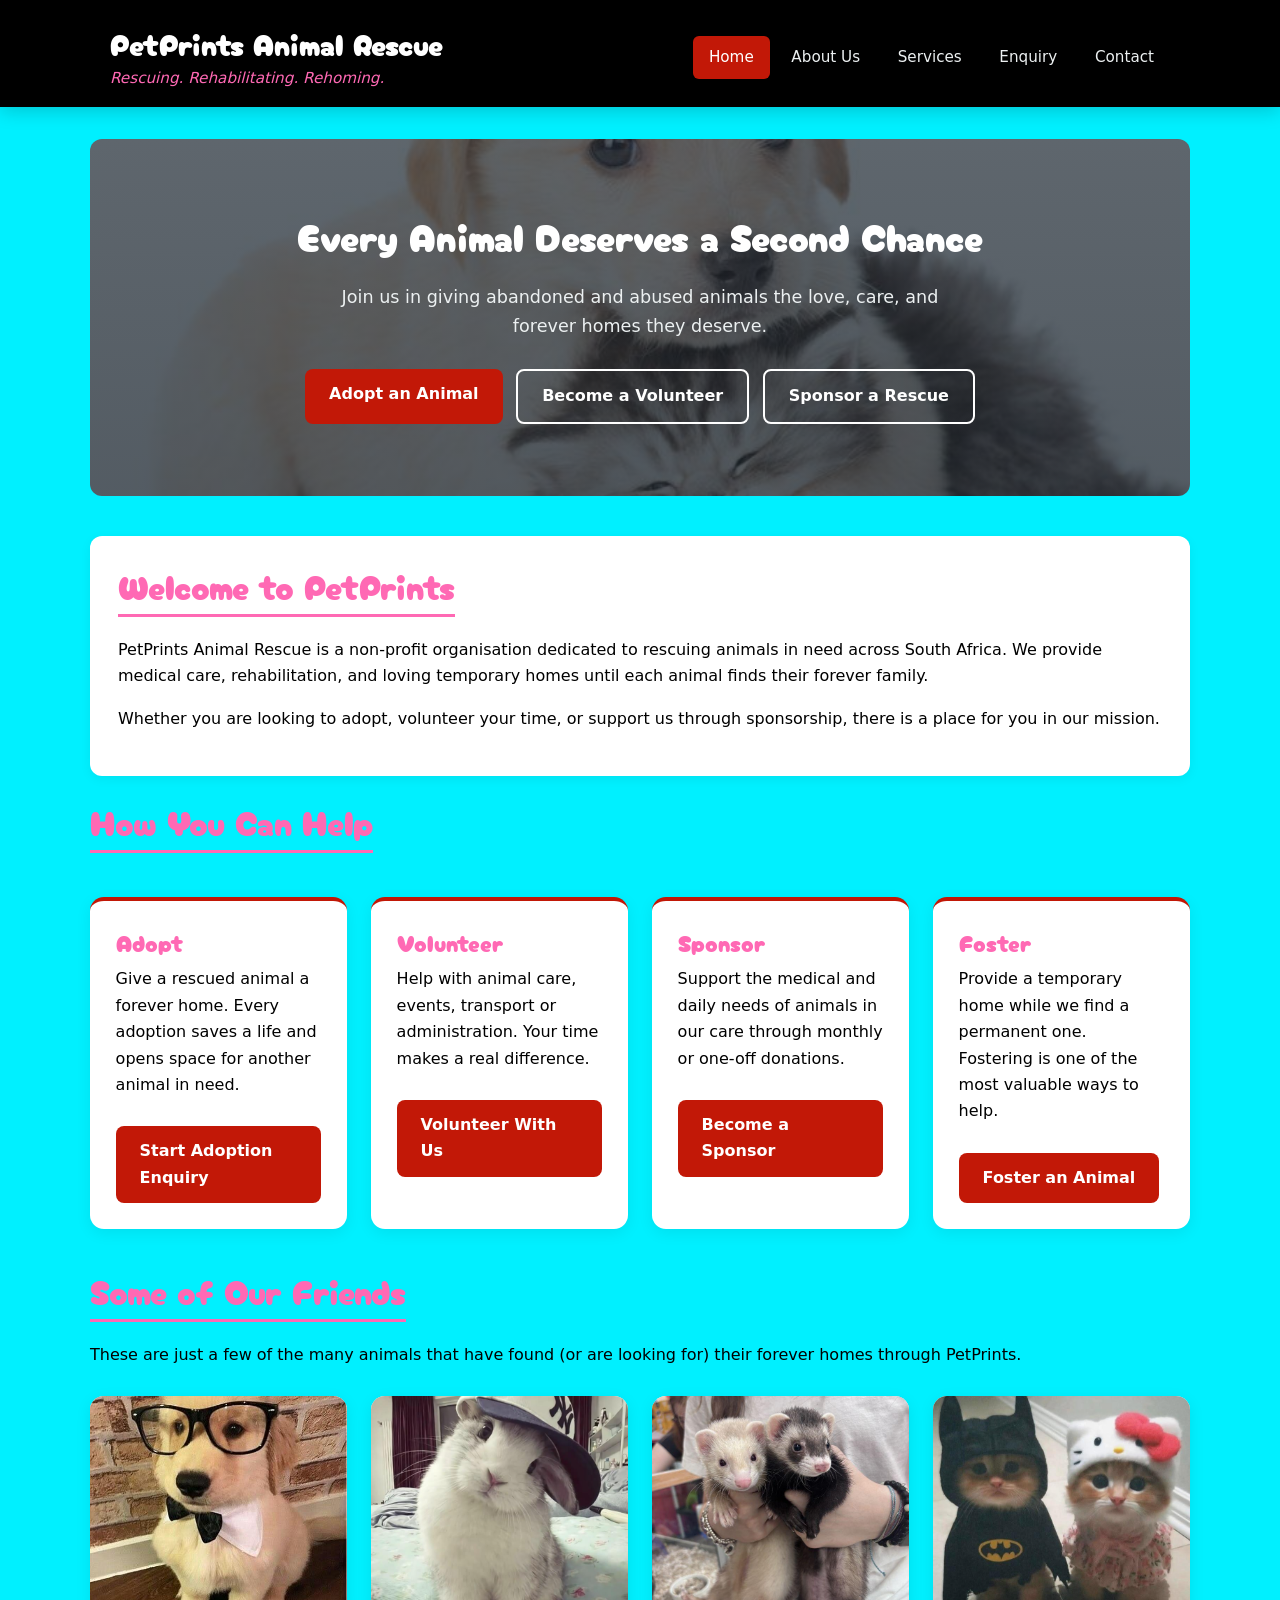
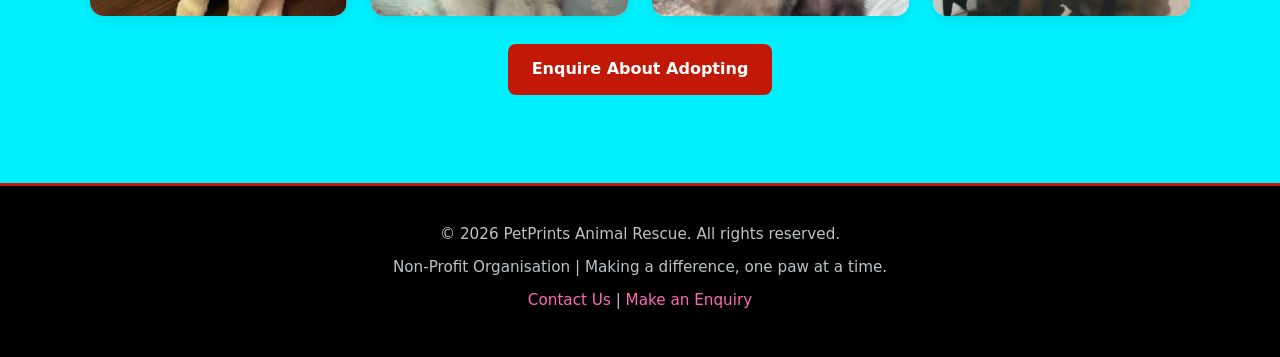
<file: index.html>
<!DOCTYPE html>
<html lang="en">
<head>
    <meta charset="UTF-8">
    <meta name="viewport" content="width=device-width, initial-scale=1.0">
    <meta name="description" content="PetPrints Animal Rescue - Helping abandoned and abused animals find loving homes across South Africa. Adopt, volunteer or sponsor today.">
    <meta name="keywords" content="animal rescue, adopt a dog, adopt a cat, volunteer, South Africa, PetPrints, rehoming">
    <meta name="author" content="PetPrints Animal Rescue">
    <title>PetPrints Animal Rescue | Home</title>
    <link rel="preconnect" href="https://fonts.googleapis.com">
    <link rel="preconnect" href="https://fonts.gstatic.com" crossorigin>
    <link href="https://fonts.googleapis.com/css2?family=Cherry+Bomb+One&display=swap" rel="stylesheet">
    <link rel="stylesheet" href="css/style.css">
</head>
<body>

    <!-- ========== HEADER & NAVIGATION ========== -->
    <header>
        <div class="header-inner">
            <div class="logo-area">
                <h1>PetPrints Animal Rescue</h1>
                <p>Rescuing. Rehabilitating. Rehoming.</p>
            </div>
            <button class="menu-toggle" aria-label="Toggle navigation menu" aria-expanded="false">☰ Menu</button>
            <nav>
                <ul>
                    <li><a href="index.html" class="active">Home</a></li>
                    <li><a href="about.html">About Us</a></li>
                    <li><a href="services.html">Services</a></li>
                    <li><a href="enquiry.html">Enquiry</a></li>
                    <li><a href="contact.html">Contact</a></li>
                </ul>
            </nav>
        </div>
    </header>

    <!-- ========== MAIN CONTENT ========== -->
    <main>
        <div class="container">

            <!-- Hero Section -->
            <section id="hero">
                <h2>Every Animal Deserves a Second Chance</h2>
                <p>Join us in giving abandoned and abused animals the love, care, and forever homes they deserve.</p>
                <div class="cta-buttons">
                    <a href="enquiry.html" class="btn btn-primary">Adopt an Animal</a>
                    <a href="enquiry.html" class="btn btn-secondary">Become a Volunteer</a>
                    <a href="enquiry.html" class="btn btn-secondary">Sponsor a Rescue</a>
                </div>
            </section>

            <!-- Brief Introduction -->
            <section id="introduction" class="content-block">
                <h2>Welcome to PetPrints</h2>
                <p>
                    PetPrints Animal Rescue is a non-profit organisation dedicated to rescuing animals 
                    in need across South Africa. We provide medical care, rehabilitation, and loving temporary 
                    homes until each animal finds their forever family.
                </p>
                <p>
                    Whether you are looking to adopt, volunteer your time, or support us through sponsorship, 
                    there is a place for you in our mission.
                </p>
            </section>

            <!-- Quick Highlights -->
            <section id="highlights">
                <h2>How You Can Help</h2>
                <div class="highlights-grid">
                    <article class="card">
                        <h3>Adopt</h3>
                        <p>Give a rescued animal a forever home. Every adoption saves a life and opens space for another animal in need.</p>
                        <a href="enquiry.html" class="btn btn-primary" style="margin-top:0.75rem;">Start Adoption Enquiry</a>
                    </article>
                    <article class="card">
                        <h3>Volunteer</h3>
                        <p>Help with animal care, events, transport or administration. Your time makes a real difference.</p>
                        <a href="enquiry.html" class="btn btn-primary" style="margin-top:0.75rem;">Volunteer With Us</a>
                    </article>
                    <article class="card">
                        <h3>Sponsor</h3>
                        <p>Support the medical and daily needs of animals in our care through monthly or one-off donations.</p>
                        <a href="enquiry.html" class="btn btn-primary" style="margin-top:0.75rem;">Become a Sponsor</a>
                    </article>
                    <article class="card">
                        <h3>Foster</h3>
                        <p>Provide a temporary home while we find a permanent one. Fostering is one of the most valuable ways to help.</p>
                        <a href="enquiry.html" class="btn btn-primary" style="margin-top:0.75rem;">Foster an Animal</a>
                    </article>
                </div>
            </section>

            <!-- Animals Gallery -->
            <section id="gallery">
                <h2>Some of Our Friends</h2>
                <p>These are just a few of the many animals that have found (or are looking for) their forever homes through PetPrints.</p>
                <div class="gallery-grid">
                    <figure class="gallery-item">
                        <img src="images/puppy-glasses.jpg" alt="Golden retriever puppy wearing glasses and a bow tie">
                    </figure>
                    <figure class="gallery-item">
                        <img src="images/bunny-cap.jpg" alt="White and grey rabbit wearing a New York baseball cap">
                    </figure>
                    <figure class="gallery-item">
                        <img src="images/ferrets.jpg" alt="Two ferrets being held – one light and one dark">
                    </figure>
                    <figure class="gallery-item">
                        <img src="images/kittens-costume.jpg" alt="Two kittens dressed as Batman and Hello Kitty">
                    </figure>
                </div>
                <p class="text-center mt-2">
                    <a href="enquiry.html" class="btn btn-primary">Enquire About Adopting</a>
                </p>
            </section>

        </div>
    </main>

    <!-- ========== FOOTER ========== -->
    <footer>
        <p>&copy; 2026 PetPrints Animal Rescue. All rights reserved.</p>
        <p>Non-Profit Organisation | Making a difference, one paw at a time.</p>
        <p>
            <a href="contact.html">Contact Us</a> |
            <a href="enquiry.html">Make an Enquiry</a>
        </p>
    </footer>

    <script src="js/script.js"></script>
</body>
</html>
</file>
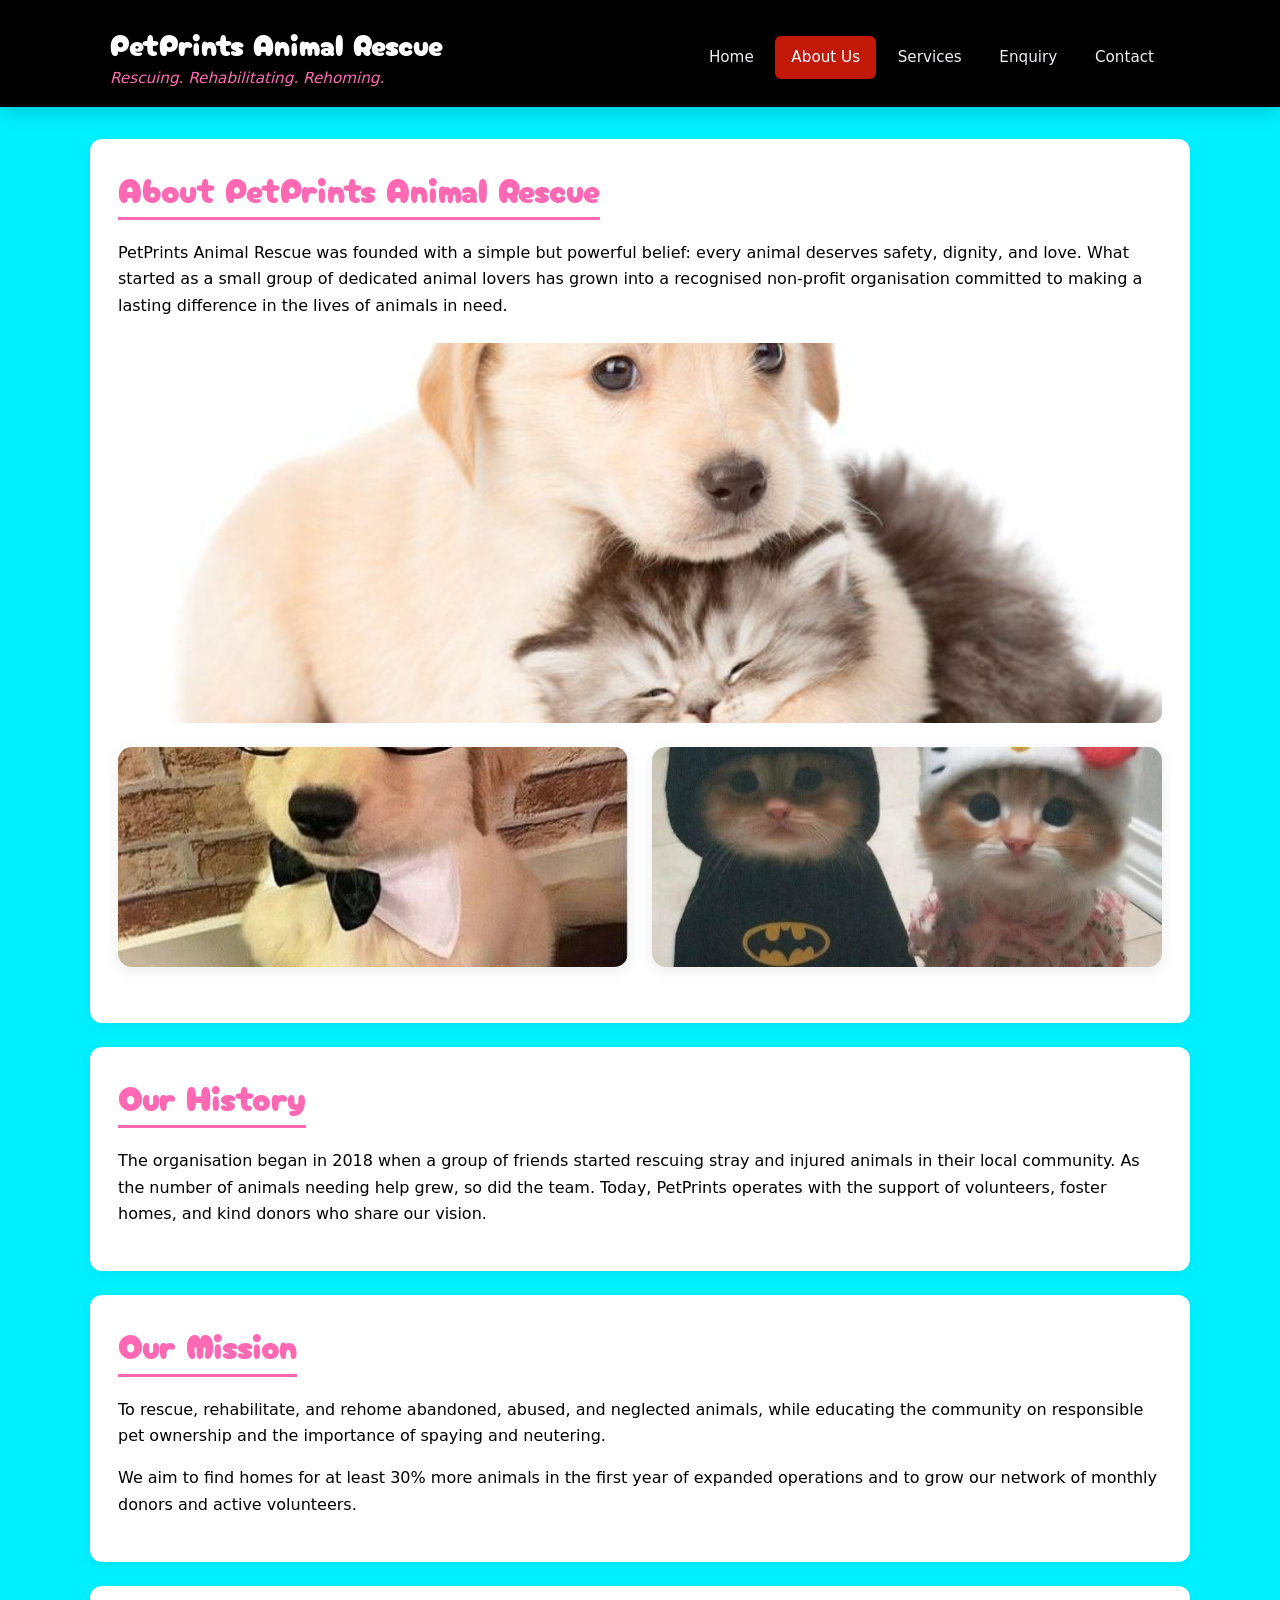
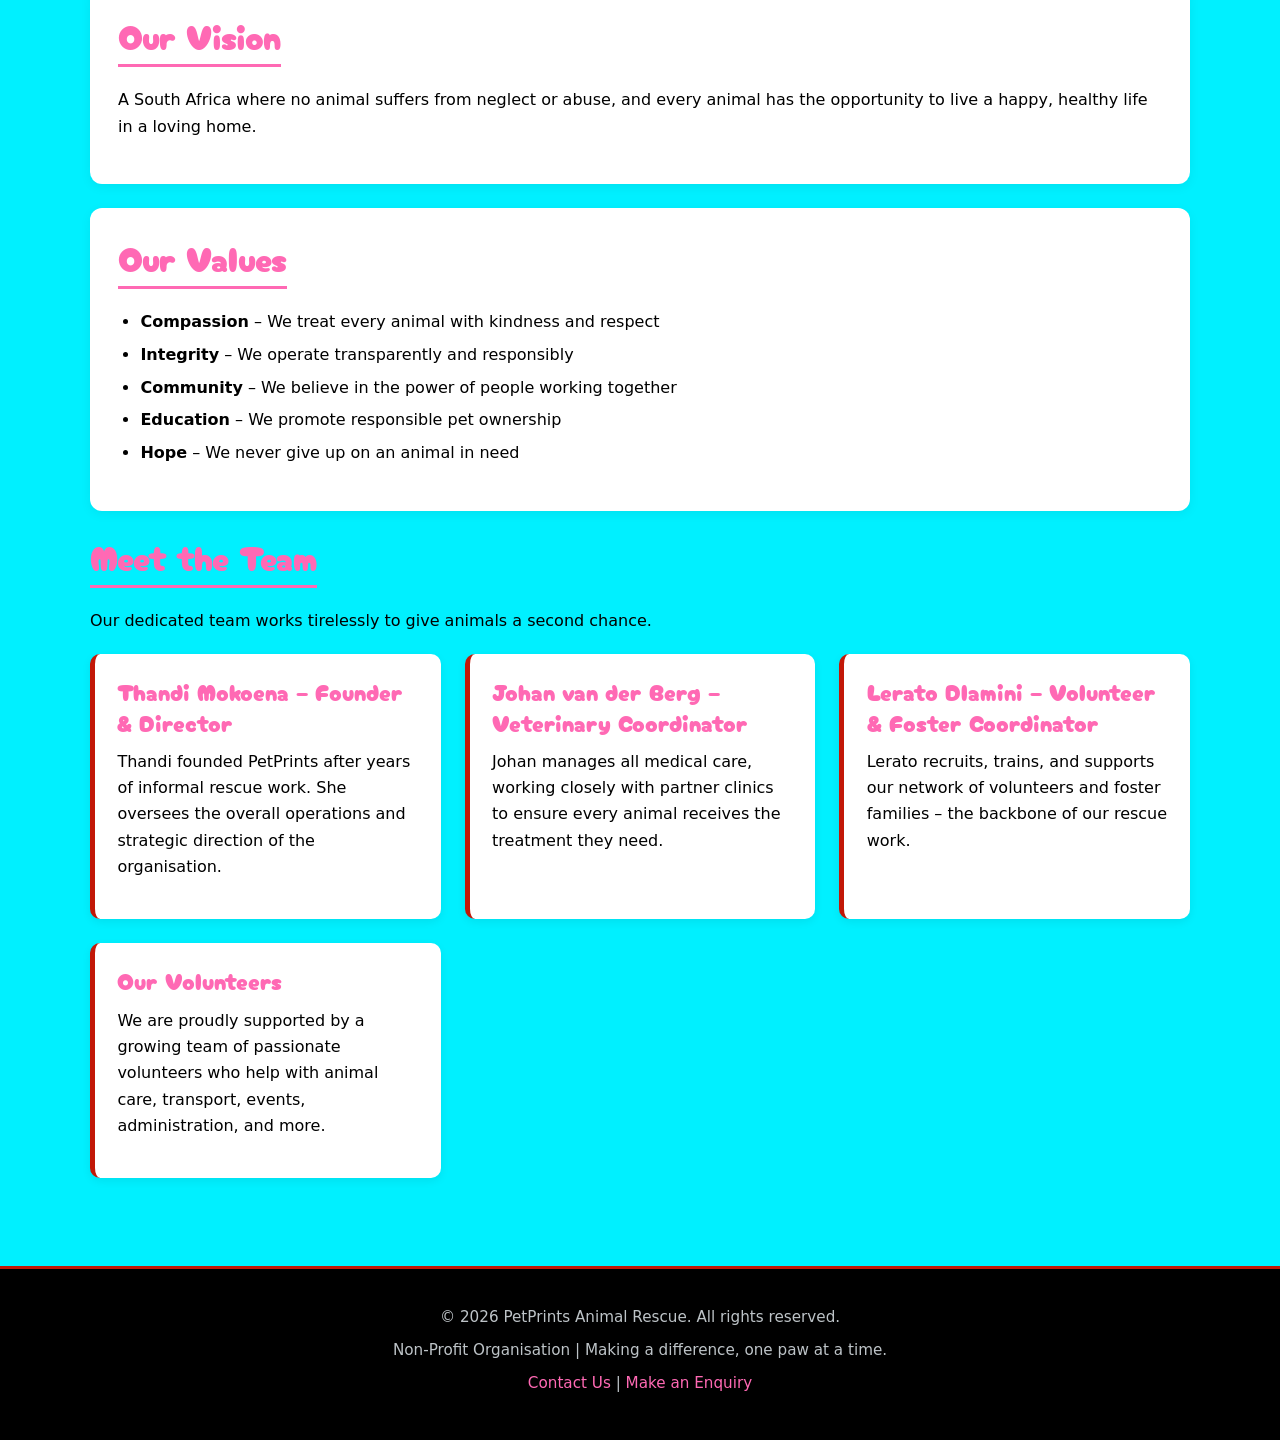
<file: about.html>
<!DOCTYPE html>
<html lang="en">
<head>
    <meta charset="UTF-8">
    <meta name="viewport" content="width=device-width, initial-scale=1.0">
    <meta name="description" content="Learn about PetPrints Animal Rescue - our history, mission, vision, values and the dedicated team behind the work.">
    <meta name="keywords" content="PetPrints, animal rescue history, mission, team, South Africa">
    <title>About Us | PetPrints Animal Rescue</title>
    <link rel="preconnect" href="https://fonts.googleapis.com">
    <link rel="preconnect" href="https://fonts.gstatic.com" crossorigin>
    <link href="https://fonts.googleapis.com/css2?family=Cherry+Bomb+One&display=swap" rel="stylesheet">
    <link rel="stylesheet" href="css/style.css">
</head>
<body>

    <header>
        <div class="header-inner">
            <div class="logo-area">
                <h1>PetPrints Animal Rescue</h1>
                <p>Rescuing. Rehabilitating. Rehoming.</p>
            </div>
            <button class="menu-toggle" aria-label="Toggle navigation menu" aria-expanded="false">☰ Menu</button>
            <nav>
                <ul>
                    <li><a href="index.html">Home</a></li>
                    <li><a href="about.html" class="active">About Us</a></li>
                    <li><a href="services.html">Services</a></li>
                    <li><a href="enquiry.html">Enquiry</a></li>
                    <li><a href="contact.html">Contact</a></li>
                </ul>
            </nav>
        </div>
    </header>

    <main>
        <div class="container">

            <section class="content-block">
                <h2>About PetPrints Animal Rescue</h2>
                <p>
                    PetPrints Animal Rescue was founded with a simple but powerful belief: 
                    every animal deserves safety, dignity, and love. What started as a small group of 
                    dedicated animal lovers has grown into a recognised non-profit organisation 
                    committed to making a lasting difference in the lives of animals in need.
                </p>
                <img src="images/socialising-800x630.jpg" alt="Rescued puppy and kitten resting together at PetPrints Animal Rescue" style="border-radius:10px; margin:1.5rem 0; max-height:380px; object-fit:cover; width:100%;">
                
                <div class="gallery-grid" style="margin-top:1.5rem;">
                    <figure class="gallery-item">
                        <img src="images/puppy-glasses.jpg" alt="Golden retriever puppy wearing glasses and bow tie">
                    </figure>
                    <figure class="gallery-item">
                        <img src="images/kittens-costume.jpg" alt="Two kittens in Batman and Hello Kitty costumes">
                    </figure>
                </div>
            </section>

            <section id="history" class="content-block">
                <h2>Our History</h2>
                <p>
                    The organisation began in 2018 when a group of friends started rescuing stray 
                    and injured animals in their local community. As the number of animals needing 
                    help grew, so did the team. Today, PetPrints operates with the support of 
                    volunteers, foster homes, and kind donors who share our vision.
                </p>
            </section>

            <section id="mission" class="content-block">
                <h2>Our Mission</h2>
                <p>
                    To rescue, rehabilitate, and rehome abandoned, abused, and neglected animals, 
                    while educating the community on responsible pet ownership and the importance 
                    of spaying and neutering.
                </p>
                <p>
                    We aim to find homes for at least 30% more animals in the first year of expanded operations 
                    and to grow our network of monthly donors and active volunteers.
                </p>
            </section>

            <section id="vision" class="content-block">
                <h2>Our Vision</h2>
                <p>
                    A South Africa where no animal suffers from neglect or abuse, and every animal 
                    has the opportunity to live a happy, healthy life in a loving home.
                </p>
            </section>

            <section id="values" class="content-block">
                <h2>Our Values</h2>
                <ul>
                    <li><strong>Compassion</strong> – We treat every animal with kindness and respect</li>
                    <li><strong>Integrity</strong> – We operate transparently and responsibly</li>
                    <li><strong>Community</strong> – We believe in the power of people working together</li>
                    <li><strong>Education</strong> – We promote responsible pet ownership</li>
                    <li><strong>Hope</strong> – We never give up on an animal in need</li>
                </ul>
            </section>

            <section id="team">
                <h2>Meet the Team</h2>
                <p>Our dedicated team works tirelessly to give animals a second chance.</p>
                <div class="team-grid">
                    <article class="team-card">
                        <h3>Thandi Mokoena – Founder & Director</h3>
                        <p>
                            Thandi founded PetPrints after years of informal rescue work. 
                            She oversees the overall operations and strategic direction of the organisation.
                        </p>
                    </article>
                    <article class="team-card">
                        <h3>Johan van der Berg – Veterinary Coordinator</h3>
                        <p>
                            Johan manages all medical care, working closely with partner clinics 
                            to ensure every animal receives the treatment they need.
                        </p>
                    </article>
                    <article class="team-card">
                        <h3>Lerato Dlamini – Volunteer & Foster Coordinator</h3>
                        <p>
                            Lerato recruits, trains, and supports our network of volunteers 
                            and foster families – the backbone of our rescue work.
                        </p>
                    </article>
                    <article class="team-card">
                        <h3>Our Volunteers</h3>
                        <p>
                            We are proudly supported by a growing team of passionate volunteers 
                            who help with animal care, transport, events, administration, and more.
                        </p>
                    </article>
                </div>
            </section>

        </div>
    </main>

    <footer>
        <p>&copy; 2026 PetPrints Animal Rescue. All rights reserved.</p>
        <p>Non-Profit Organisation | Making a difference, one paw at a time.</p>
        <p>
            <a href="contact.html">Contact Us</a> |
            <a href="enquiry.html">Make an Enquiry</a>
        </p>
    </footer>

    <script src="js/script.js"></script>
</body>
</html>
</file>
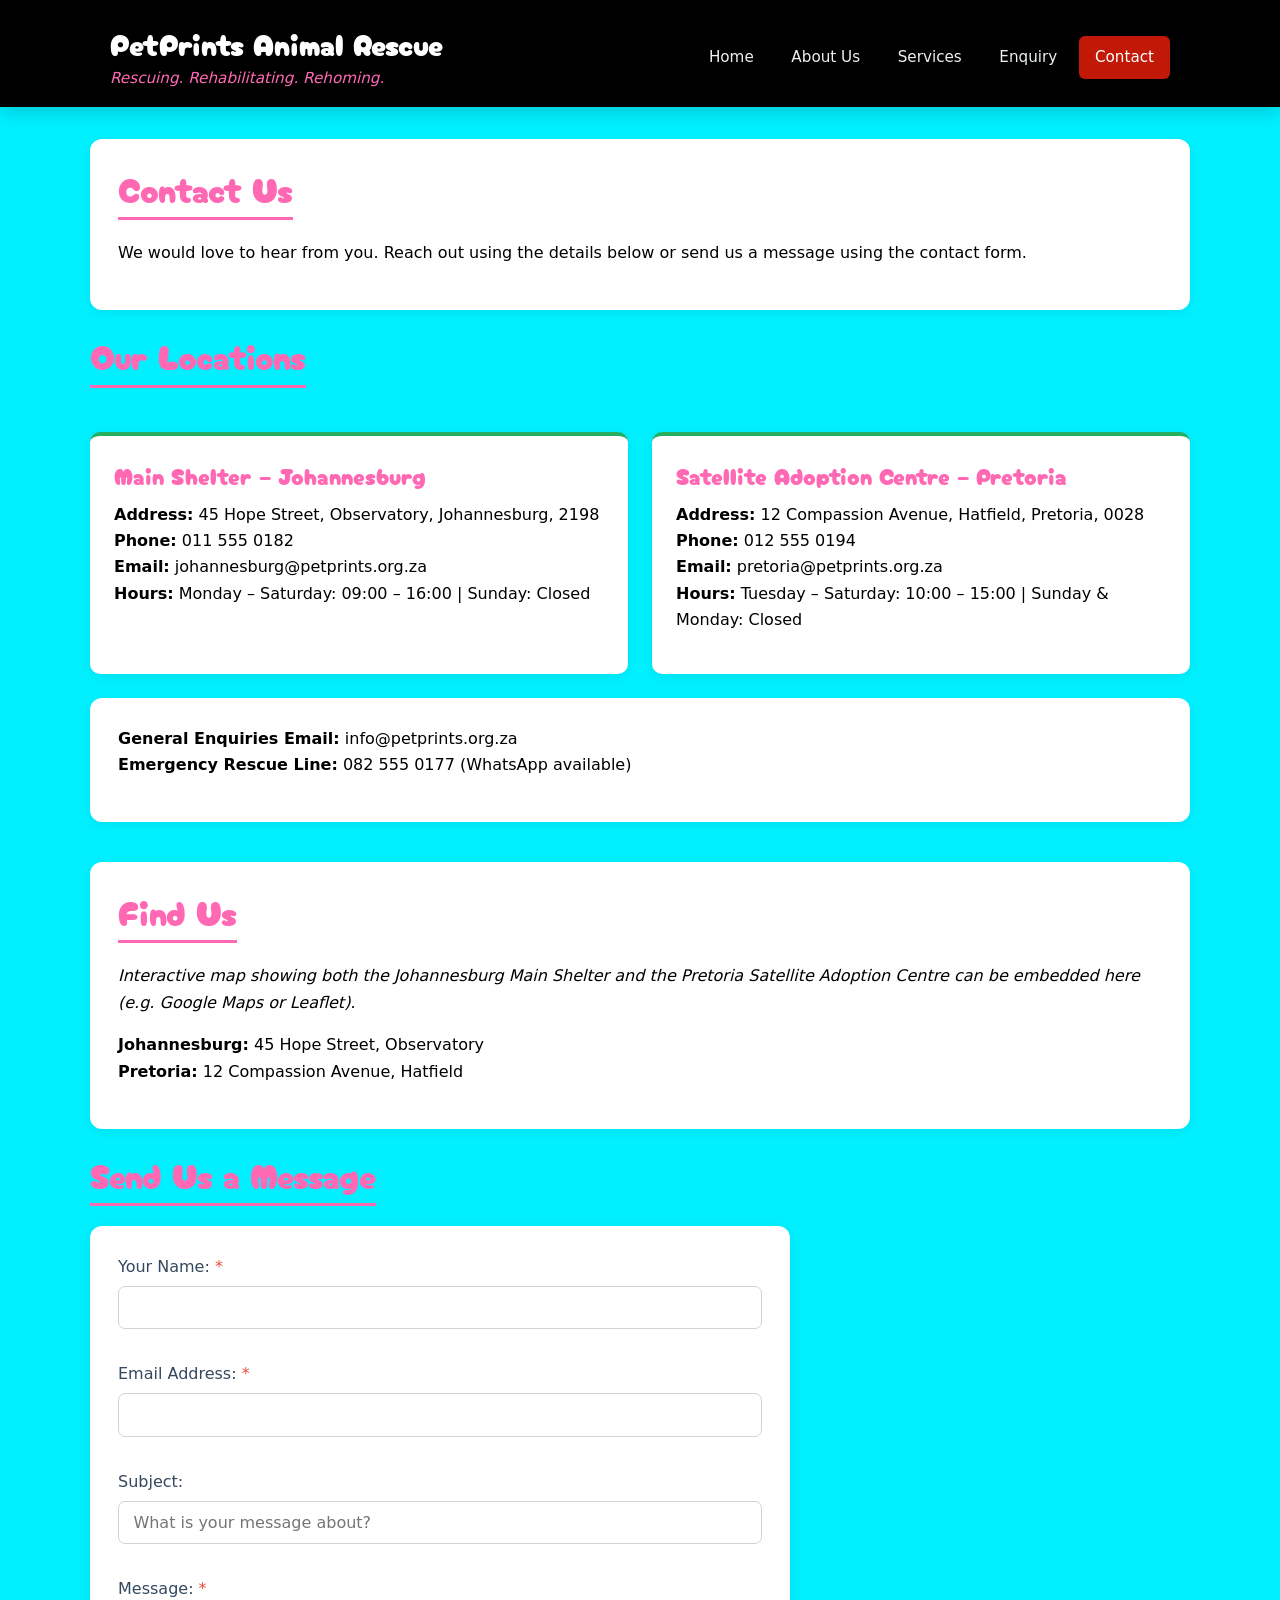
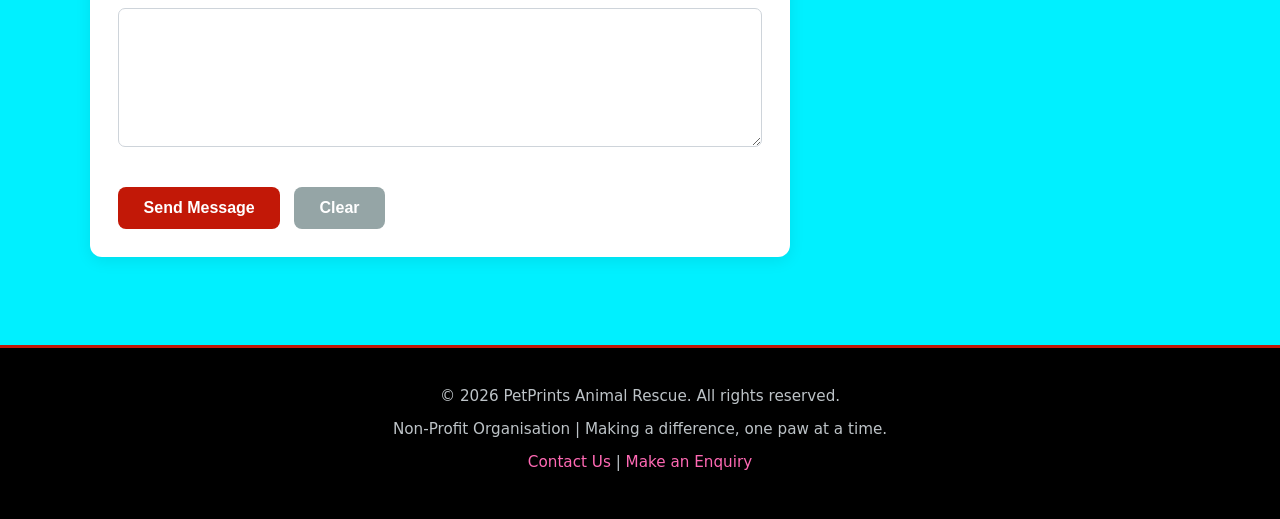
<file: contact.html>
<!DOCTYPE html>
<html lang="en">
<head>
    <meta charset="UTF-8">
    <meta name="viewport" content="width=device-width, initial-scale=1.0">
    <meta name="description" content="Contact PetPrints Animal Rescue - find our Johannesburg and Pretoria locations, phone numbers, and send us a message.">
    <meta name="keywords" content="contact PetPrints, animal rescue Johannesburg, Pretoria shelter">
    <title>Contact Us | PetPrints Animal Rescue</title>
    <link rel="preconnect" href="https://fonts.googleapis.com">
    <link rel="preconnect" href="https://fonts.gstatic.com" crossorigin>
    <link href="https://fonts.googleapis.com/css2?family=Cherry+Bomb+One&display=swap" rel="stylesheet">
    <link rel="stylesheet" href="css/style.css">
</head>
<body>

    <header>
        <div class="header-inner">
            <div class="logo-area">
                <h1>PetPrints Animal Rescue</h1>
                <p>Rescuing. Rehabilitating. Rehoming.</p>
            </div>
            <button class="menu-toggle" aria-label="Toggle navigation menu" aria-expanded="false">☰ Menu</button>
            <nav>
                <ul>
                    <li><a href="index.html">Home</a></li>
                    <li><a href="about.html">About Us</a></li>
                    <li><a href="services.html">Services</a></li>
                    <li><a href="enquiry.html">Enquiry</a></li>
                    <li><a href="contact.html" class="active">Contact</a></li>
                </ul>
            </nav>
        </div>
    </header>

    <main>
        <div class="container">

            <section class="content-block">
                <h2>Contact Us</h2>
                <p>
                    We would love to hear from you. Reach out using the details below 
                    or send us a message using the contact form.
                </p>
            </section>

            <!-- Contact Information - More than one location -->
            <section id="contact-details">
                <h2>Our Locations</h2>
                <div class="locations-grid">
                    <article class="location-card">
                        <h3>Main Shelter – Johannesburg</h3>
                        <p>
                            <strong>Address:</strong> 45 Hope Street, Observatory, Johannesburg, 2198<br>
                            <strong>Phone:</strong> 011 555 0182<br>
                            <strong>Email:</strong> johannesburg@petprints.org.za<br>
                            <strong>Hours:</strong> Monday – Saturday: 09:00 – 16:00 | Sunday: Closed
                        </p>
                    </article>

                    <article class="location-card">
                        <h3>Satellite Adoption Centre – Pretoria</h3>
                        <p>
                            <strong>Address:</strong> 12 Compassion Avenue, Hatfield, Pretoria, 0028<br>
                            <strong>Phone:</strong> 012 555 0194<br>
                            <strong>Email:</strong> pretoria@petprints.org.za<br>
                            <strong>Hours:</strong> Tuesday – Saturday: 10:00 – 15:00 | Sunday & Monday: Closed
                        </p>
                    </article>
                </div>

                <div class="content-block">
                    <p>
                        <strong>General Enquiries Email:</strong> info@petprints.org.za<br>
                        <strong>Emergency Rescue Line:</strong> 082 555 0177 (WhatsApp available)
                    </p>
                </div>
            </section>

            <!-- Map placeholder / simple representation -->
            <section id="map" class="content-block">
                <h2>Find Us</h2>
                <p>
                    <em>Interactive map showing both the Johannesburg Main Shelter and the Pretoria Satellite Adoption Centre can be embedded here (e.g. Google Maps or Leaflet).</em>
                </p>
                <p>
                    <strong>Johannesburg:</strong> 45 Hope Street, Observatory<br>
                    <strong>Pretoria:</strong> 12 Compassion Avenue, Hatfield
                </p>
            </section>

            <!-- Contact Form -->
            <section id="contact-form">
                <h2>Send Us a Message</h2>
                <form id="contactForm" action="#" method="post" novalidate>

                    <div class="success-message" role="alert"></div>

                    <p>
                        <label for="contact-name">Your Name: <span class="required">*</span></label>
                        <input type="text" id="contact-name" name="contact_name" required autocomplete="name">
                    </p>

                    <p>
                        <label for="contact-email">Email Address: <span class="required">*</span></label>
                        <input type="email" id="contact-email" name="contact_email" required autocomplete="email">
                    </p>

                    <p>
                        <label for="contact-subject">Subject:</label>
                        <input type="text" id="contact-subject" name="contact_subject" placeholder="What is your message about?">
                    </p>

                    <p>
                        <label for="contact-message">Message: <span class="required">*</span></label>
                        <textarea id="contact-message" name="contact_message" rows="6" required></textarea>
                    </p>

                    <div class="form-actions">
                        <button type="submit">Send Message</button>
                        <button type="reset">Clear</button>
                    </div>
                </form>
            </section>

        </div>
    </main>

    <footer>
        <p>&copy; 2026 PetPrints Animal Rescue. All rights reserved.</p>
        <p>Non-Profit Organisation | Making a difference, one paw at a time.</p>
        <p>
            <a href="contact.html">Contact Us</a> |
            <a href="enquiry.html">Make an Enquiry</a>
        </p>
    </footer>

    <script src="js/script.js"></script>
</body>
</html>
</file>
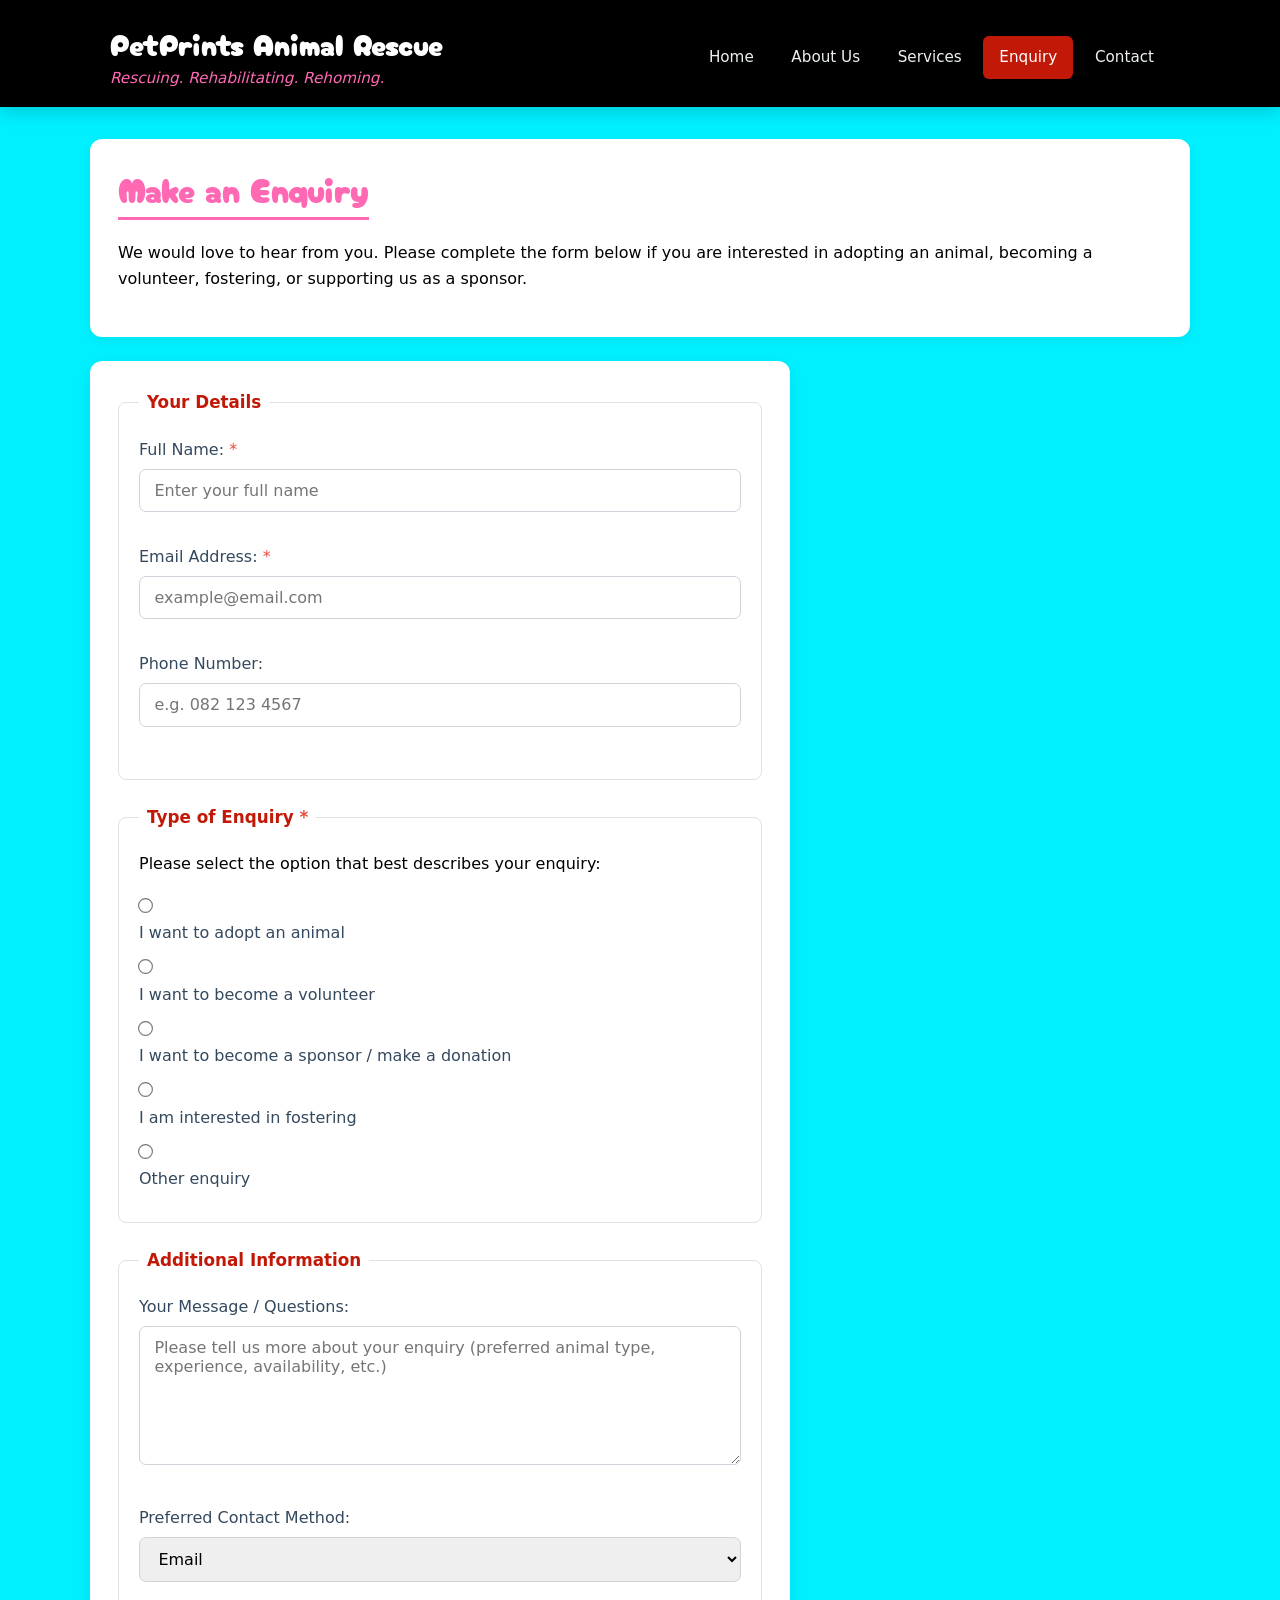
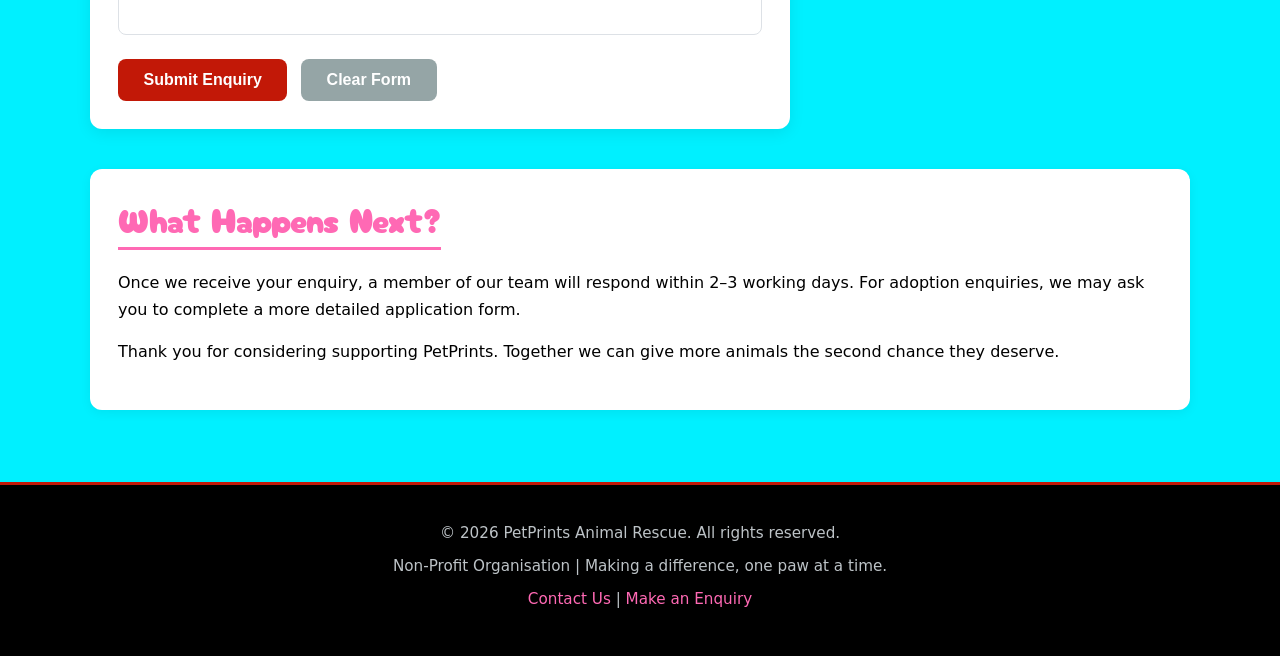
<file: enquiry.html>
<!DOCTYPE html>
<html lang="en">
<head>
    <meta charset="UTF-8">
    <meta name="viewport" content="width=device-width, initial-scale=1.0">
    <meta name="description" content="Enquire about adopting, volunteering, fostering or sponsoring with PetPrints Animal Rescue. Complete our online form today.">
    <meta name="keywords" content="adopt animal, volunteer, sponsor, foster, PetPrints enquiry">
    <title>Enquiry | PetPrints Animal Rescue</title>
    <link rel="preconnect" href="https://fonts.googleapis.com">
    <link rel="preconnect" href="https://fonts.gstatic.com" crossorigin>
    <link href="https://fonts.googleapis.com/css2?family=Cherry+Bomb+One&display=swap" rel="stylesheet">
    <link rel="stylesheet" href="css/style.css">
</head>
<body>

    <header>
        <div class="header-inner">
            <div class="logo-area">
                <h1>PetPrints Animal Rescue</h1>
                <p>Rescuing. Rehabilitating. Rehoming.</p>
            </div>
            <button class="menu-toggle" aria-label="Toggle navigation menu" aria-expanded="false">☰ Menu</button>
            <nav>
                <ul>
                    <li><a href="index.html">Home</a></li>
                    <li><a href="about.html">About Us</a></li>
                    <li><a href="services.html">Services</a></li>
                    <li><a href="enquiry.html" class="active">Enquiry</a></li>
                    <li><a href="contact.html">Contact</a></li>
                </ul>
            </nav>
        </div>
    </header>

    <main>
        <div class="container">

            <section class="content-block">
                <h2>Make an Enquiry</h2>
                <p>
                    We would love to hear from you. Please complete the form below if you are interested 
                    in adopting an animal, becoming a volunteer, fostering, or supporting us as a sponsor.
                </p>
            </section>

            <!-- Enquiry Form -->
            <section id="enquiry-form">
                <form id="enquiryForm" action="#" method="post" novalidate>

                    <div class="success-message" role="alert"></div>

                    <!-- Personal Details -->
                    <fieldset>
                        <legend>Your Details</legend>

                        <p>
                            <label for="full-name">Full Name: <span class="required">*</span></label>
                            <input type="text" id="full-name" name="full_name" required placeholder="Enter your full name" autocomplete="name">
                        </p>

                        <p>
                            <label for="email">Email Address: <span class="required">*</span></label>
                            <input type="email" id="email" name="email" required placeholder="example@email.com" autocomplete="email">
                        </p>

                        <p>
                            <label for="phone">Phone Number:</label>
                            <input type="tel" id="phone" name="phone" placeholder="e.g. 082 123 4567" autocomplete="tel">
                        </p>
                    </fieldset>

                    <!-- Type of Enquiry -->
                    <fieldset>
                        <legend>Type of Enquiry <span class="required">*</span></legend>
                        <p>Please select the option that best describes your enquiry:</p>

                        <div class="radio-group">
                            <p>
                                <input type="radio" id="adopt" name="enquiry_type" value="adoption" required>
                                <label for="adopt">I want to adopt an animal</label>
                            </p>
                            <p>
                                <input type="radio" id="volunteer" name="enquiry_type" value="volunteer">
                                <label for="volunteer">I want to become a volunteer</label>
                            </p>
                            <p>
                                <input type="radio" id="sponsor" name="enquiry_type" value="sponsor">
                                <label for="sponsor">I want to become a sponsor / make a donation</label>
                            </p>
                            <p>
                                <input type="radio" id="foster" name="enquiry_type" value="foster">
                                <label for="foster">I am interested in fostering</label>
                            </p>
                            <p>
                                <input type="radio" id="other" name="enquiry_type" value="other">
                                <label for="other">Other enquiry</label>
                            </p>
                        </div>
                    </fieldset>

                    <!-- Additional Information -->
                    <fieldset>
                        <legend>Additional Information</legend>

                        <p>
                            <label for="message">Your Message / Questions:</label>
                            <textarea id="message" name="message" rows="6" 
                                placeholder="Please tell us more about your enquiry (preferred animal type, experience, availability, etc.)"></textarea>
                        </p>

                        <p>
                            <label for="preferred-contact">Preferred Contact Method:</label>
                            <select id="preferred-contact" name="preferred_contact">
                                <option value="email">Email</option>
                                <option value="phone">Phone Call</option>
                                <option value="whatsapp">WhatsApp</option>
                            </select>
                        </p>
                    </fieldset>

                    <div class="form-actions">
                        <button type="submit">Submit Enquiry</button>
                        <button type="reset">Clear Form</button>
                    </div>
                </form>
            </section>

            <section class="content-block mt-2">
                <h2>What Happens Next?</h2>
                <p>
                    Once we receive your enquiry, a member of our team will respond within 
                    2–3 working days. For adoption enquiries, we may ask you to complete 
                    a more detailed application form.
                </p>
                <p>
                    Thank you for considering supporting PetPrints. Together we can 
                    give more animals the second chance they deserve.
                </p>
            </section>

        </div>
    </main>

    <footer>
        <p>&copy; 2026 PetPrints Animal Rescue. All rights reserved.</p>
        <p>Non-Profit Organisation | Making a difference, one paw at a time.</p>
        <p>
            <a href="contact.html">Contact Us</a> |
            <a href="enquiry.html">Make an Enquiry</a>
        </p>
    </footer>

    <script src="js/script.js"></script>
</body>
</html>
</file>
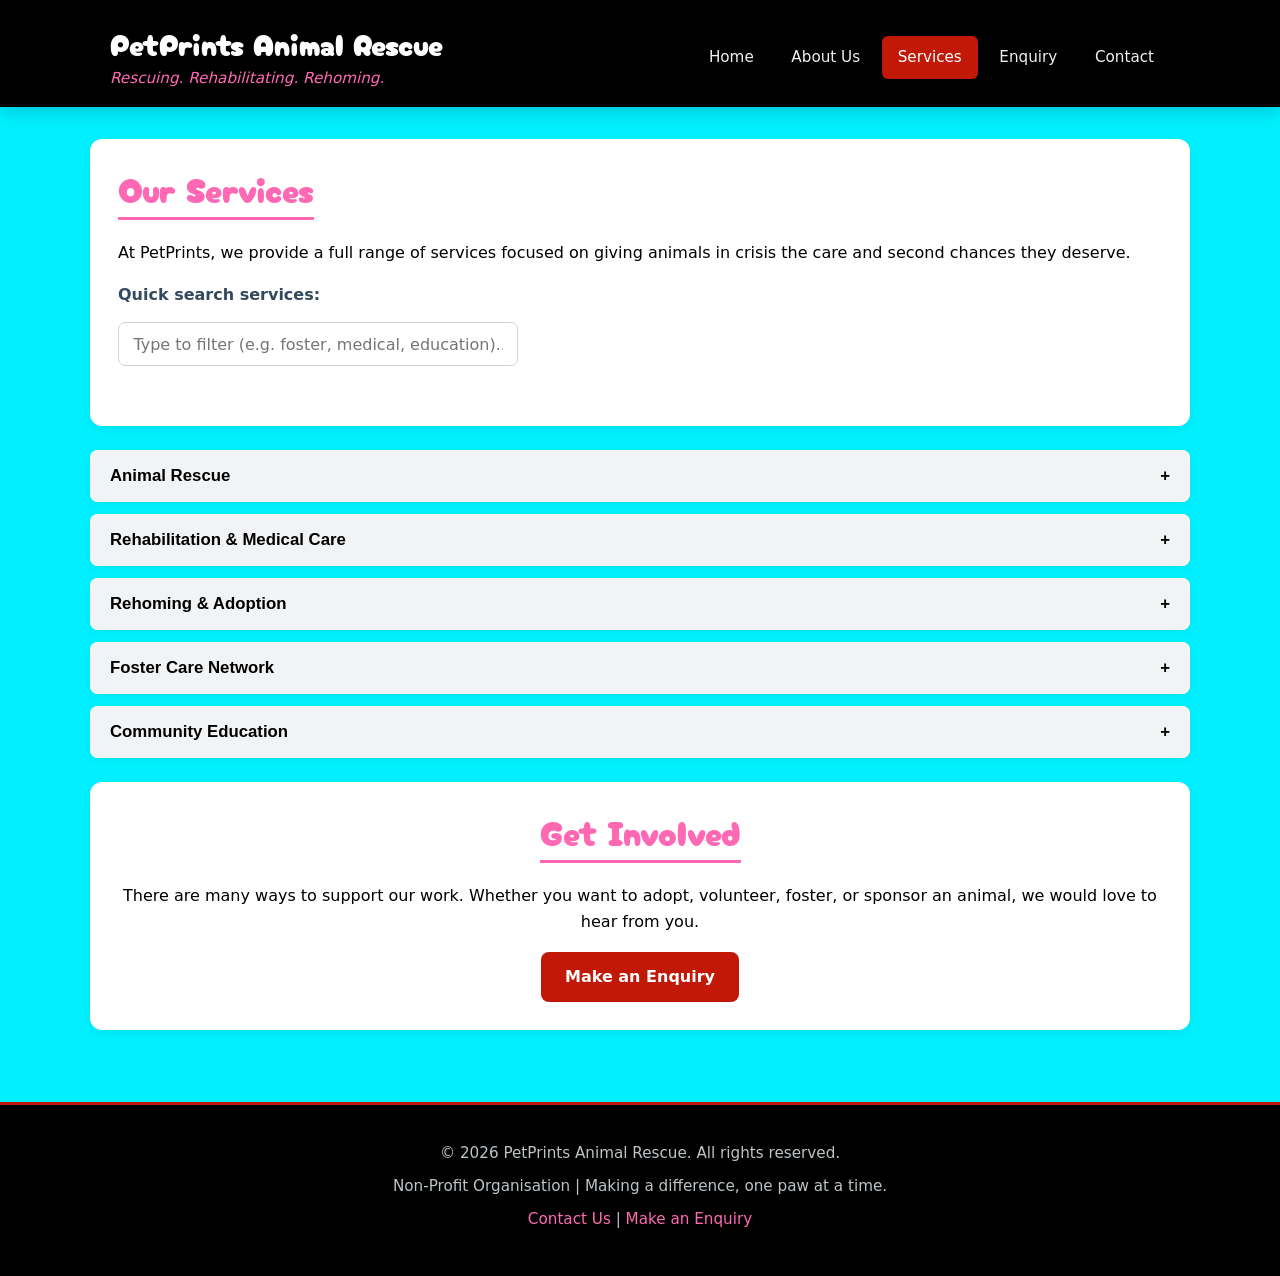
<file: services.html>
<!DOCTYPE html>
<html lang="en">
<head>
    <meta charset="UTF-8">
    <meta name="viewport" content="width=device-width, initial-scale=1.0">
    <meta name="description" content="Discover the services offered by PetPrints Animal Rescue - rescue, rehabilitation, rehoming, fostering and community education.">
    <meta name="keywords" content="animal rescue services, rehabilitation, adoption, foster care, PetPrints">
    <title>Services | PetPrints Animal Rescue</title>
    <link rel="preconnect" href="https://fonts.googleapis.com">
    <link rel="preconnect" href="https://fonts.gstatic.com" crossorigin>
    <link href="https://fonts.googleapis.com/css2?family=Cherry+Bomb+One&display=swap" rel="stylesheet">
    <link rel="stylesheet" href="css/style.css">
</head>
<body>

    <header>
        <div class="header-inner">
            <div class="logo-area">
                <h1>PetPrints Animal Rescue</h1>
                <p>Rescuing. Rehabilitating. Rehoming.</p>
            </div>
            <button class="menu-toggle" aria-label="Toggle navigation menu" aria-expanded="false">☰ Menu</button>
            <nav>
                <ul>
                    <li><a href="index.html">Home</a></li>
                    <li><a href="about.html">About Us</a></li>
                    <li><a href="services.html" class="active">Services</a></li>
                    <li><a href="enquiry.html">Enquiry</a></li>
                    <li><a href="contact.html">Contact</a></li>
                </ul>
            </nav>
        </div>
    </header>

    <main>
        <div class="container">

            <section class="content-block">
                <h2>Our Services</h2>
                <p>
                    At PetPrints, we provide a full range of services focused on giving 
                    animals in crisis the care and second chances they deserve.
                </p>
                <!-- Simple search for interactive filtering -->
                <p>
                    <label for="serviceSearch"><strong>Quick search services:</strong></label>
                    <input type="text" id="serviceSearch" placeholder="Type to filter (e.g. foster, medical, education)..." style="max-width:400px; margin-top:0.5rem;">
                </p>
            </section>

            <!-- Accordion for interactive content (Part 3 requirement) -->
            <section class="accordion">
                <div class="accordion-item">
                    <button class="accordion-header" aria-expanded="false">
                        Animal Rescue <span>+</span>
                    </button>
                    <div class="accordion-content">
                        <p>
                            We respond to reports of abandoned, injured, or abused animals. 
                            Our team works with the public, local authorities, and other organisations 
                            to safely remove animals from dangerous or neglectful situations.
                        </p>
                    </div>
                </div>

                <div class="accordion-item">
                    <button class="accordion-header" aria-expanded="false">
                        Rehabilitation & Medical Care <span>+</span>
                    </button>
                    <div class="accordion-content">
                        <p>Many of the animals we rescue arrive in poor condition. We provide:</p>
                        <ul>
                            <li>Veterinary treatment and surgery</li>
                            <li>Vaccinations and deworming</li>
                            <li>Spay and neuter programmes</li>
                            <li>Nutritional support and recovery care</li>
                            <li>Behavioural rehabilitation where needed</li>
                        </ul>
                    </div>
                </div>

                <div class="accordion-item">
                    <button class="accordion-header" aria-expanded="false">
                        Rehoming & Adoption <span>+</span>
                    </button>
                    <div class="accordion-content">
                        <p>
                            Our ultimate goal is to place every animal into a safe, loving forever home. 
                            We carefully screen potential adopters to ensure the best possible match 
                            for both the animal and the family.
                        </p>
                        <p><a href="enquiry.html" class="btn btn-primary">Interested in adopting?</a></p>
                    </div>
                </div>

                <div class="accordion-item">
                    <button class="accordion-header" aria-expanded="false">
                        Foster Care Network <span>+</span>
                    </button>
                    <div class="accordion-content">
                        <p>
                            Foster homes play a vital role in our work. By providing temporary care, 
                            foster families free up space at the shelter and give animals a chance 
                            to recover in a home environment.
                        </p>
                    </div>
                </div>

                <div class="accordion-item">
                    <button class="accordion-header" aria-expanded="false">
                        Community Education <span>+</span>
                    </button>
                    <div class="accordion-content">
                        <p>We believe prevention is just as important as rescue. We run educational talks and campaigns focused on:</p>
                        <ul>
                            <li>Responsible pet ownership</li>
                            <li>The importance of sterilisation</li>
                            <li>Recognising and reporting animal abuse</li>
                            <li>How the public can support local rescues</li>
                        </ul>
                    </div>
                </div>
            </section>

            <section id="get-involved" class="content-block text-center">
                <h2>Get Involved</h2>
                <p>
                    There are many ways to support our work. Whether you want to adopt, 
                    volunteer, foster, or sponsor an animal, we would love to hear from you.
                </p>
                <a href="enquiry.html" class="btn btn-primary">Make an Enquiry</a>
            </section>

        </div>
    </main>

    <footer>
        <p>&copy; 2026 PetPrints Animal Rescue. All rights reserved.</p>
        <p>Non-Profit Organisation | Making a difference, one paw at a time.</p>
        <p>
            <a href="contact.html">Contact Us</a> |
            <a href="enquiry.html">Make an Enquiry</a>
        </p>
    </footer>

    <script src="js/script.js"></script>
</body>
</html>
</file>
<file: css/style.css>
/* ============================================
   PetPrints Animal Rescue - Main Stylesheet
   Part 2: CSS Styling & Responsive Design
   ============================================ */

/* ---------- CSS Reset & Base ---------- */
*,
*::before,
*::after {
    box-sizing: border-box;
    margin: 0;
    padding: 0;
}

html {
    scroll-behavior: smooth;
    font-size: 100%;
}

body {
    font-family: 'Segoe UI', system-ui, -apple-system, BlinkMacSystemFont, Roboto, Oxygen, Ubuntu, Cantarell, sans-serif;
    font-size: 1rem;
    line-height: 1.65;
    color: #000000;
    background-color: #00F0FF;
    min-height: 100vh;
    display: flex;
    flex-direction: column;
}

img {
    max-width: 100%;
    height: auto;
    display: block;
}

a {
    color: #C21807;
    text-decoration: none;
    transition: color 0.25s ease, background-color 0.25s ease;
}

a:hover,
a:focus {
    color: #C21807;
    outline: none;
}

ul {
    list-style: none;
}

/* ---------- Typography ---------- */
h1, h2, h3, h4 {
    font-family: 'Cherry Bomb One', cursive;
    line-height: 1.3;
    margin-bottom: 0.75rem;
    color: #FF69B4;
    font-weight: 400;
}

h1 {
    font-size: clamp(1.85rem, 4.5vw, 2.7rem);
}

h2 {
    font-size: clamp(1.5rem, 3.2vw, 2.1rem);
    border-bottom: 3px solid #FF69B4;
    padding-bottom: 0.4rem;
    display: inline-block;
    margin-bottom: 1.25rem;
}

h3 {
    font-size: clamp(1.2rem, 2.5vw, 1.45rem);
    color: #FF69B4;
}

p {
    margin-bottom: 1rem;
}

/* ---------- Layout Helpers ---------- */
.container {
    width: 100%;
    max-width: 1100px;
    margin: 0 auto;
    padding: 0 1.25rem;
}

main {
    flex: 1;
    padding: 2rem 0 3rem;
}

section {
    margin-bottom: 2.5rem;
}

/* ---------- Header & Navigation ---------- */
header {
    background: linear-gradient(135deg, #000000 0%, #000000 60%, #000000 100%);
    color: #fff;
    padding: 1rem 0 0;
    box-shadow: 0 4px 18px rgba(0, 0, 0, 0.18);
    position: sticky;
    top: 0;
    z-index: 1000;
}

.header-inner {
    display: flex;
    flex-wrap: wrap;
    align-items: center;
    justify-content: space-between;
    gap: 1rem;
    padding: 0.5rem 1.25rem 1rem;
    max-width: 1100px;
    margin: 0 auto;
}

.logo-area h1 {
    color: #fff;
    margin: 0;
    font-size: clamp(1.4rem, 3.5vw, 1.9rem);
}

.logo-area p {
    color: #FF69B4;
    font-size: 0.95rem;
    margin: 0.15rem 0 0;
    font-style: italic;
}

/* Navigation */
nav ul {
    display: flex;
    flex-wrap: wrap;
    gap: 0.35rem;
}

nav a {
    display: block;
    padding: 0.55rem 1rem;
    color: #ecf0f1;
    font-weight: 500;
    border-radius: 6px;
    font-size: 0.95rem;
}

nav a:hover,
nav a:focus,
nav a.active {
    background-color: #C21807;
    color: #fff;
}

/* Mobile menu toggle */
.menu-toggle {
    display: none;
    background: transparent;
    border: 2px solid #C21807;
    color: #C21807;
    padding: 0.4rem 0.75rem;
    border-radius: 6px;
    font-size: 1.1rem;
    cursor: pointer;
}

/* ---------- Hero Section ---------- */
#hero {
    background: linear-gradient(rgba(26, 37, 47, 0.7), rgba(26, 37, 47, 0.75)),
                url('../images/socialising-800x630.jpg') center/cover no-repeat;
    color: #fff;
    text-align: center;
    padding: 4.5rem 1.5rem;
    border-radius: 12px;
    margin-bottom: 2.5rem;
    position: relative;
    overflow: hidden;
}

#hero h2 {
    color: #fff;
    border: none;
    font-size: clamp(1.6rem, 4vw, 2.4rem);
    margin-bottom: 1rem;
}

#hero p {
    font-size: 1.1rem;
    max-width: 650px;
    margin: 0 auto 1.75rem;
    color: #ecf0f1;
}

.cta-buttons {
    display: flex;
    flex-wrap: wrap;
    justify-content: center;
    gap: 0.85rem;
}

.btn {
    display: inline-block;
    padding: 0.75rem 1.5rem;
    border-radius: 8px;
    font-weight: 600;
    font-size: 1rem;
    border: none;
    cursor: pointer;
    transition: transform 0.2s ease, box-shadow 0.2s ease, background-color 0.25s ease;
}

.btn-primary {
    background-color: #C21807;
    color: #fff;
}

.btn-primary:hover,
.btn-primary:focus {
    background-color: #C21807;
    color: #fff;
    transform: translateY(-2px);
    box-shadow: 0 6px 16px rgba(230, 126, 34, 0.35);
}

.btn-secondary {
    background-color: transparent;
    color: #fff;
    border: 2px solid #fff;
}

.btn-secondary:hover,
.btn-secondary:focus {
    background-color: #fff;
    color: #000000;
}

/* ---------- Cards / Highlights ---------- */
.highlights-grid {
    display: grid;
    grid-template-columns: repeat(auto-fit, minmax(240px, 1fr));
    gap: 1.5rem;
    margin-top: 1.5rem;
}

.card {
    background: #fff;
    border-radius: 14px;
    padding: 1.6rem;
    box-shadow: 0 4px 16px rgba(0, 0, 0, 0.07);
    transition: transform 0.28s ease, box-shadow 0.28s ease;
    border-top: 4px solid #C21807;
}

.card:hover {
    transform: translateY(-7px);
    box-shadow: 0 14px 28px rgba(0, 0, 0, 0.12);
}

.card h3 {
    margin-bottom: 0.6rem;
}

/* ---------- Services / Content Sections ---------- */
.content-block {
    background: #fff;
    border-radius: 12px;
    padding: 1.75rem;
    margin-bottom: 1.5rem;
    box-shadow: 0 3px 12px rgba(0, 0, 0, 0.06);
}

.content-block ul {
    list-style: disc;
    margin-left: 1.4rem;
    margin-bottom: 1rem;
}

.content-block li {
    margin-bottom: 0.4rem;
}

/* Team cards */
.team-grid {
    display: grid;
    grid-template-columns: repeat(auto-fit, minmax(260px, 1fr));
    gap: 1.5rem;
    margin-top: 1.25rem;
}

.team-card {
    background: #fff;
    border-radius: 10px;
    padding: 1.4rem;
    box-shadow: 0 3px 10px rgba(0, 0, 0, 0.07);
    border-left: 5px solid #C21807;
}

/* ---------- Forms ---------- */
form {
    background: #fff;
    padding: 1.75rem;
    border-radius: 12px;
    box-shadow: 0 4px 16px rgba(0, 0, 0, 0.08);
    max-width: 700px;
}

fieldset {
    border: 1px solid #dde1e6;
    border-radius: 8px;
    padding: 1.25rem;
    margin-bottom: 1.5rem;
}

legend {
    font-weight: 700;
    color: #C21807;
    padding: 0 0.5rem;
    font-size: 1.05rem;
}

label {
    display: block;
    font-weight: 500;
    margin-bottom: 0.35rem;
    color: #34495e;
}

input[type="text"],
input[type="email"],
input[type="tel"],
input[type="date"],
select,
textarea {
    width: 100%;
    padding: 0.7rem 0.9rem;
    border: 1.5px solid #ced4da;
    border-radius: 7px;
    font-size: 1rem;
    font-family: inherit;
    transition: border-color 0.2s ease, box-shadow 0.2s ease;
    margin-bottom: 1rem;
}

input:focus,
select:focus,
textarea:focus {
    outline: none;
    border-color: #C21807;
    box-shadow: 0 0 0 3px rgba(230, 126, 34, 0.2);
}

input[type="radio"],
input[type="checkbox"] {
    margin-right: 0.5rem;
    transform: scale(1.15);
}

.radio-group p,
.checkbox-group p {
    margin-bottom: 0.55rem;
}

.required {
    color: #e74c3c;
}

.form-actions {
    display: flex;
    flex-wrap: wrap;
    gap: 0.85rem;
    margin-top: 0.5rem;
}

button[type="submit"],
button[type="reset"] {
    padding: 0.75rem 1.6rem;
    border-radius: 8px;
    font-weight: 600;
    font-size: 1rem;
    cursor: pointer;
    border: none;
    transition: background-color 0.25s ease, transform 0.2s ease;
}

button[type="submit"] {
    background-color: #C21807;
    color: #fff;
}

button[type="submit"]:hover {
    background-color: #C21807;
    transform: translateY(-2px);
}

button[type="reset"] {
    background-color: #95a5a6;
    color: #fff;
}

button[type="reset"]:hover {
    background-color: #7f8c8d;
}

/* Form validation messages */
.error-message {
    color: #e74c3c;
    font-size: 0.875rem;
    margin-top: -0.7rem;
    margin-bottom: 0.8rem;
    display: none;
}

.success-message {
    background: #d4edda;
    color: #155724;
    padding: 1rem 1.25rem;
    border-radius: 8px;
    margin-bottom: 1.5rem;
    border: 1px solid #c3e6cb;
    display: none;
}

input.invalid,
textarea.invalid,
select.invalid {
    border-color: #e74c3c;
}

/* ---------- Contact Locations ---------- */
.locations-grid {
    display: grid;
    grid-template-columns: repeat(auto-fit, minmax(280px, 1fr));
    gap: 1.5rem;
    margin: 1.5rem 0;
}

.location-card {
    background: #fff;
    border-radius: 10px;
    padding: 1.5rem;
    box-shadow: 0 3px 12px rgba(0, 0, 0, 0.07);
    border-top: 4px solid #27ae60;
}

/* ---------- Accordion (Part 3 interactive) ---------- */
.accordion {
    margin: 1.5rem 0;
}

.accordion-item {
    background: #fff;
    border-radius: 8px;
    margin-bottom: 0.75rem;
    box-shadow: 0 2px 8px rgba(0, 0, 0, 0.06);
    overflow: hidden;
}

.accordion-header {
    width: 100%;
    text-align: left;
    padding: 1rem 1.25rem;
    background: #f1f3f5;
    border: none;
    font-size: 1.05rem;
    font-weight: 600;
    color: #000000;
    cursor: pointer;
    display: flex;
    justify-content: space-between;
    align-items: center;
    transition: background-color 0.2s ease;
}

.accordion-header:hover {
    background: #e9ecef;
}

.accordion-header.active {
    background: #C21807;
    color: #fff;
}

.accordion-content {
    max-height: 0;
    overflow: hidden;
    transition: max-height 0.35s ease;
    padding: 0 1.25rem;
}

.accordion-content.open {
    padding: 1rem 1.25rem 1.25rem;
}

/* ---------- Footer ---------- */
footer {
    background: linear-gradient(180deg, #000000 0%, #000000 100%);
    color: #bdc3c7;
    padding: 2.25rem 1.25rem;
    text-align: center;
    margin-top: auto;
    border-top: 3px solid #C21807;
}

footer p {
    margin-bottom: 0.5rem;
    font-size: 0.95rem;
}

footer a {
    color: #FF69B4;
    font-weight: 500;
}

footer a:hover {
    color: #C21807;
}

/* ---------- Gallery ---------- */
.gallery-grid {
    display: grid;
    grid-template-columns: repeat(auto-fit, minmax(240px, 1fr));
    gap: 1.5rem;
    margin: 1.75rem 0;
}

.gallery-item {
    background: #fff;
    border-radius: 14px;
    overflow: hidden;
    box-shadow: 0 4px 16px rgba(0, 0, 0, 0.08);
    transition: transform 0.28s ease, box-shadow 0.28s ease;
}

.gallery-item:hover {
    transform: translateY(-6px);
    box-shadow: 0 12px 26px rgba(0, 0, 0, 0.13);
}

.gallery-item img {
    width: 100%;
    height: 220px;
    object-fit: cover;
    display: block;
}

.gallery-item figcaption {
    padding: 0.85rem 1rem;
    font-size: 0.95rem;
    color: #34495e;
    text-align: center;
    font-weight: 500;
}

/* ---------- Utility ---------- */
.text-center {
    text-align: center;
}

.mt-2 {
    margin-top: 1.5rem;
}

/* ============================================
   RESPONSIVE DESIGN - Media Queries
   ============================================ */

/* Tablet and below */
@media (max-width: 768px) {
    .header-inner {
        flex-direction: column;
        align-items: flex-start;
        padding-bottom: 0.75rem;
    }

    .menu-toggle {
        display: block;
        position: absolute;
        top: 1.1rem;
        right: 1.25rem;
    }

    nav {
        width: 100%;
        display: none;
    }

    nav.open {
        display: block;
    }

    nav ul {
        flex-direction: column;
        width: 100%;
        gap: 0.25rem;
        padding-bottom: 0.75rem;
    }

    nav a {
        padding: 0.7rem 1rem;
    }

    #hero {
        padding: 3rem 1.25rem;
    }

    .cta-buttons {
        flex-direction: column;
        align-items: center;
    }

    .btn {
        width: 100%;
        max-width: 280px;
        text-align: center;
    }

    form {
        padding: 1.25rem;
    }

    .highlights-grid,
    .team-grid,
    .locations-grid,
    .gallery-grid {
        grid-template-columns: 1fr;
    }
}

/* Mobile */
@media (max-width: 480px) {
    body {
        font-size: 0.95rem;
    }

    main {
        padding: 1.5rem 0 2rem;
    }

    #hero {
        padding: 2.5rem 1rem;
        border-radius: 8px;
    }

    h2 {
        font-size: 1.3rem;
    }

    .card,
    .content-block,
    .team-card,
    .location-card {
        padding: 1.15rem;
    }
}

/* Larger screens - slight refinements */
@media (min-width: 1100px) {
    .container {
        padding: 0;
    }
}
</file>
